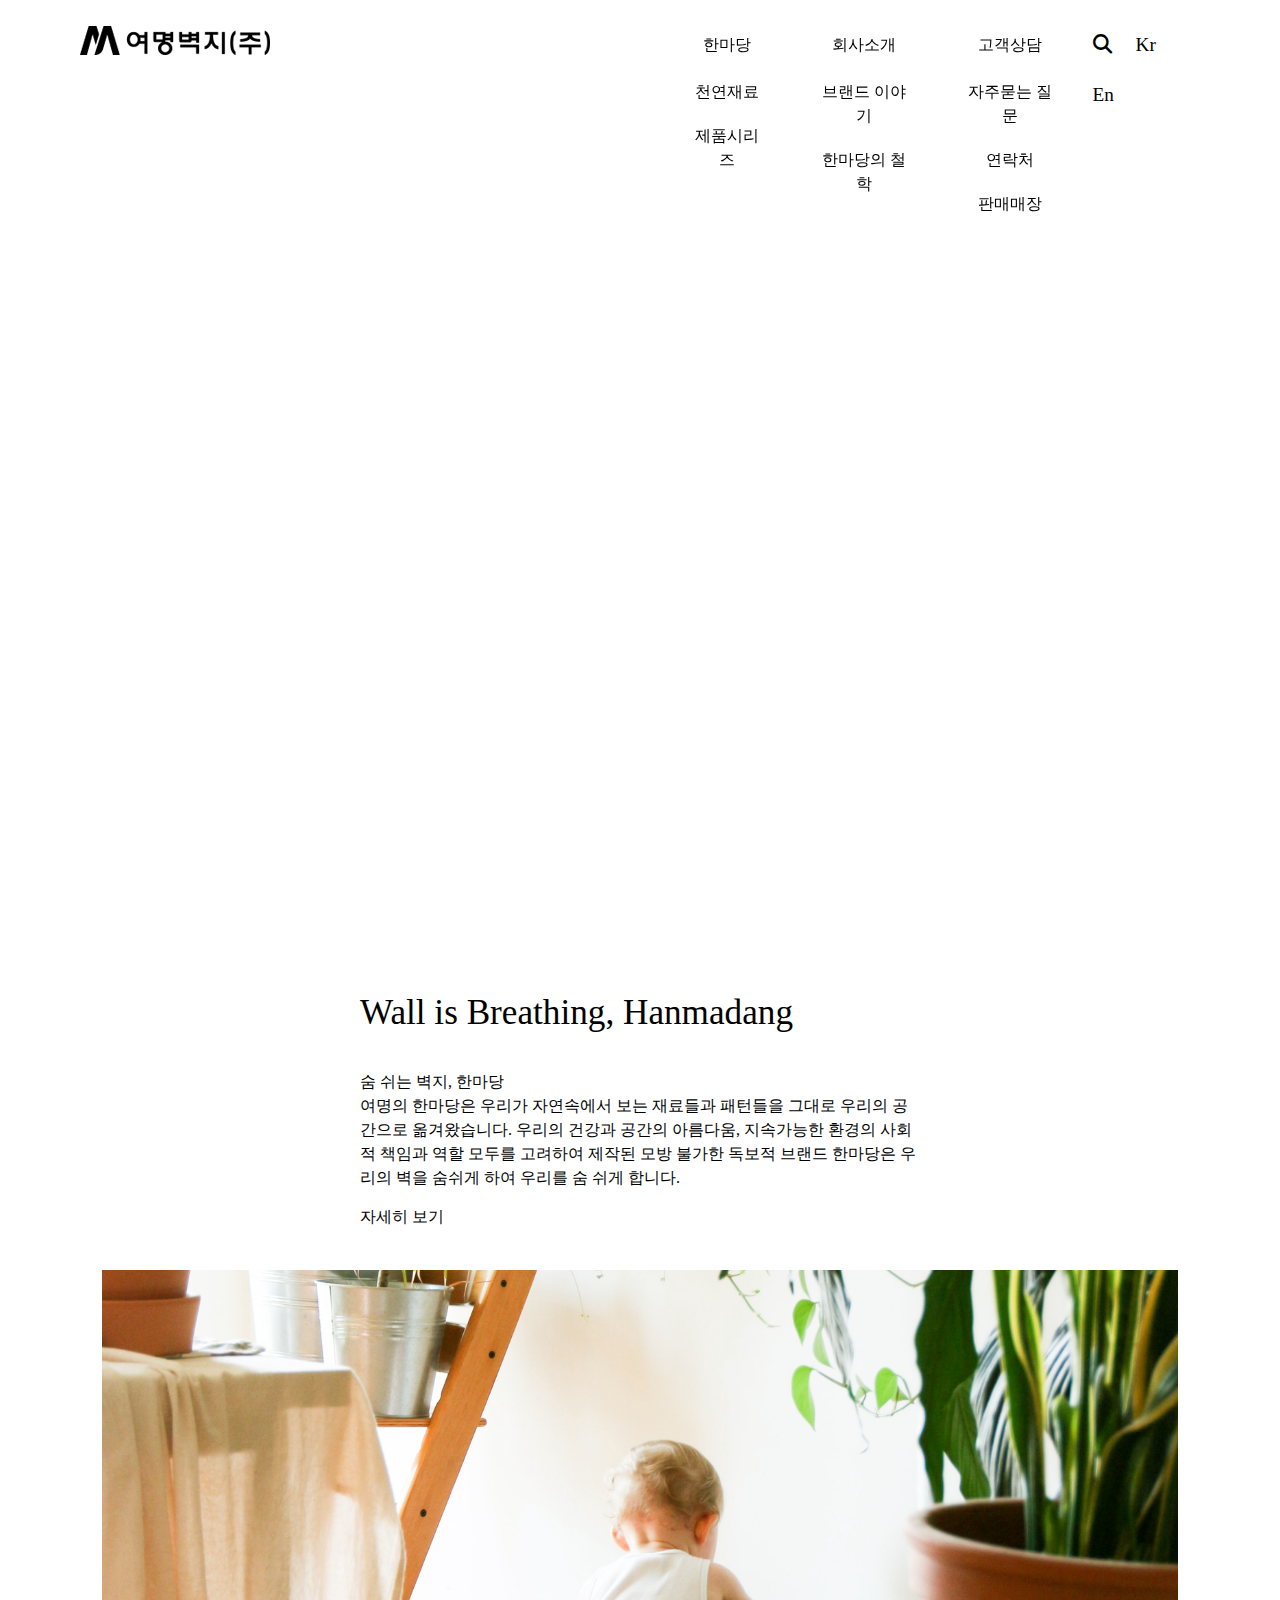
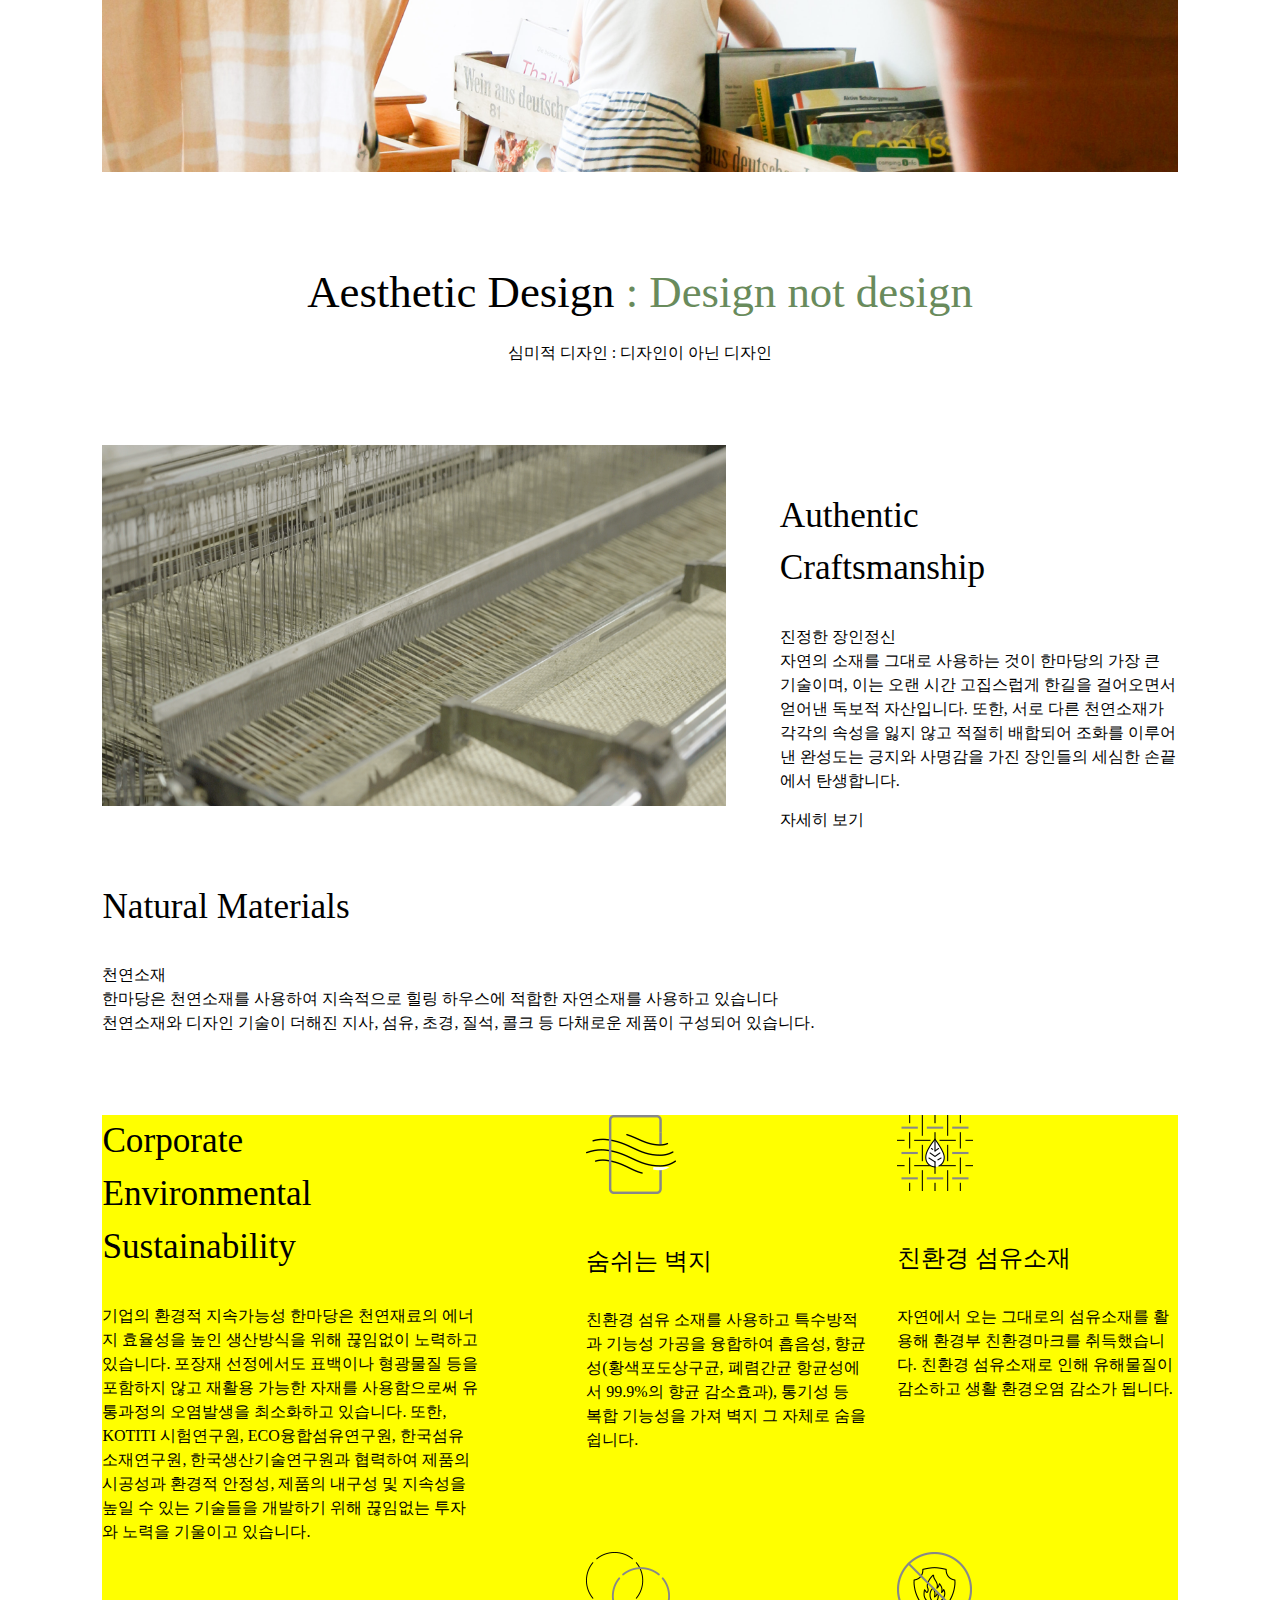
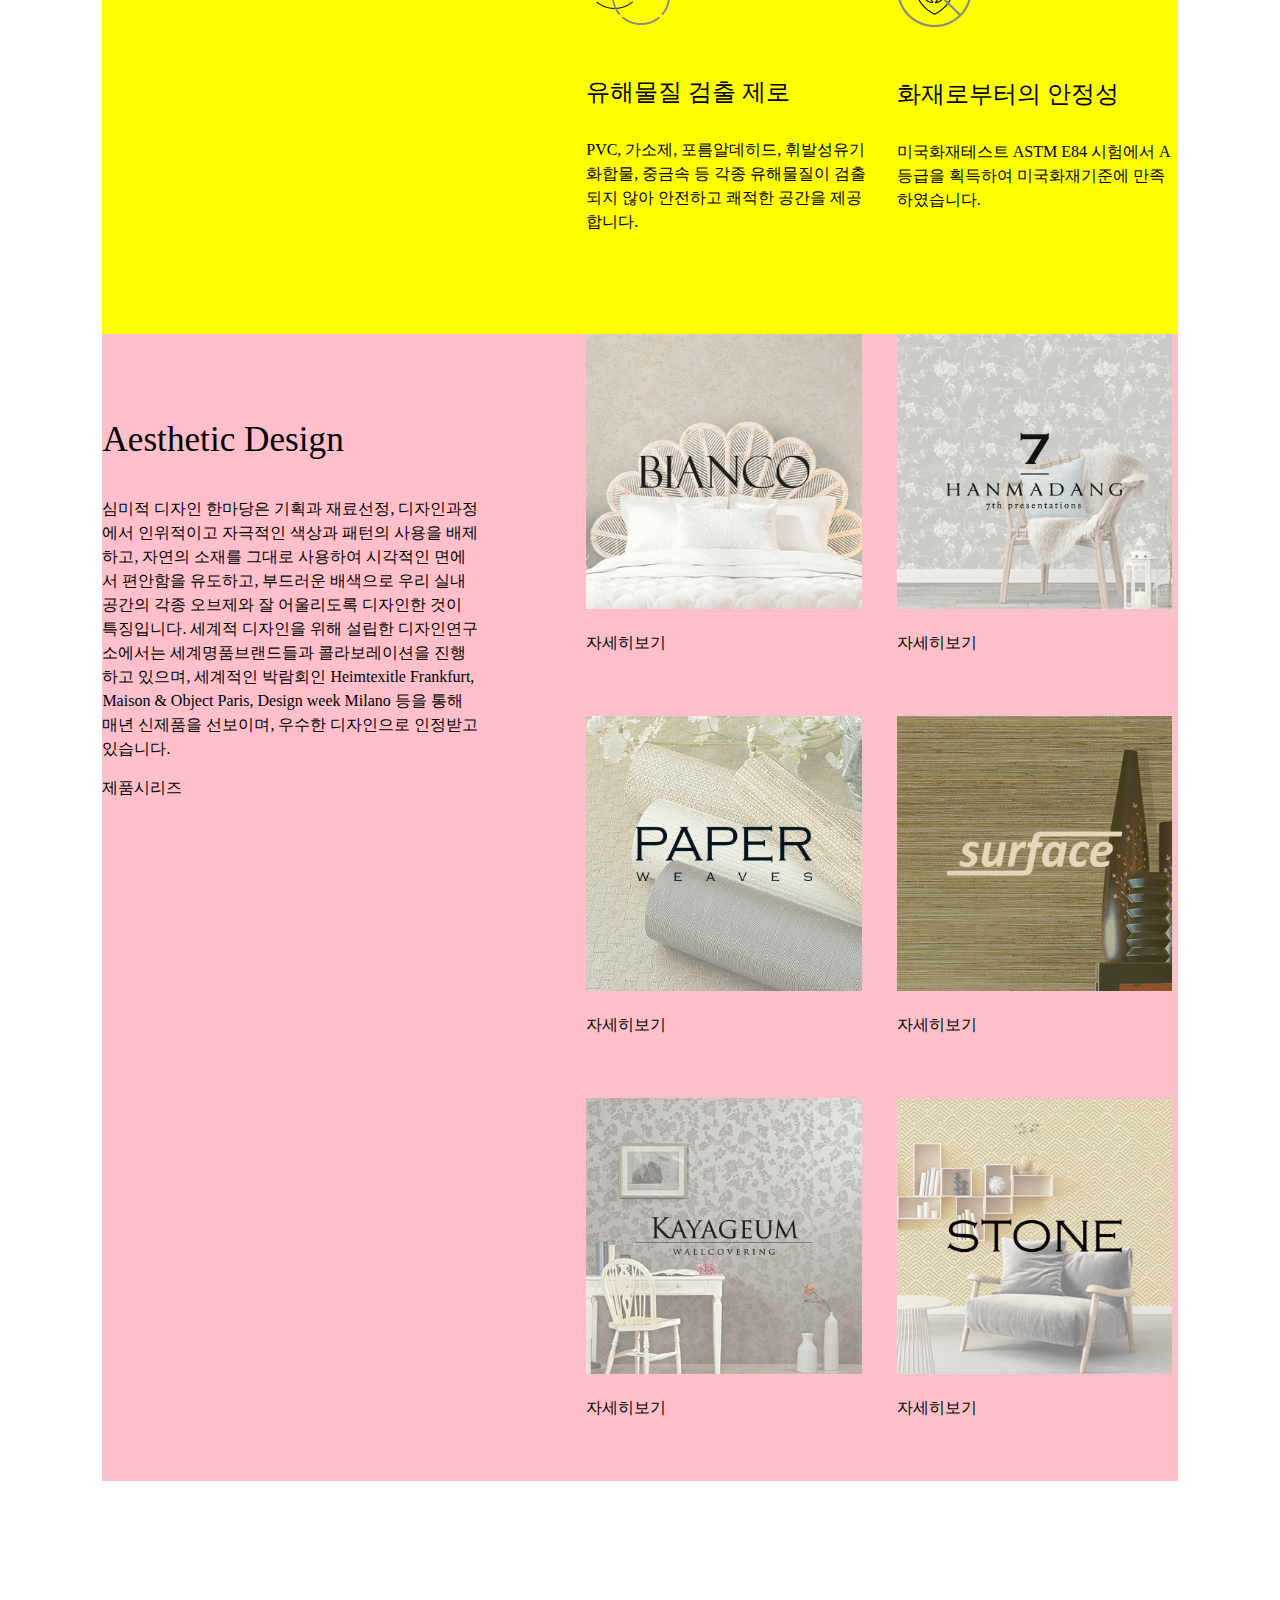
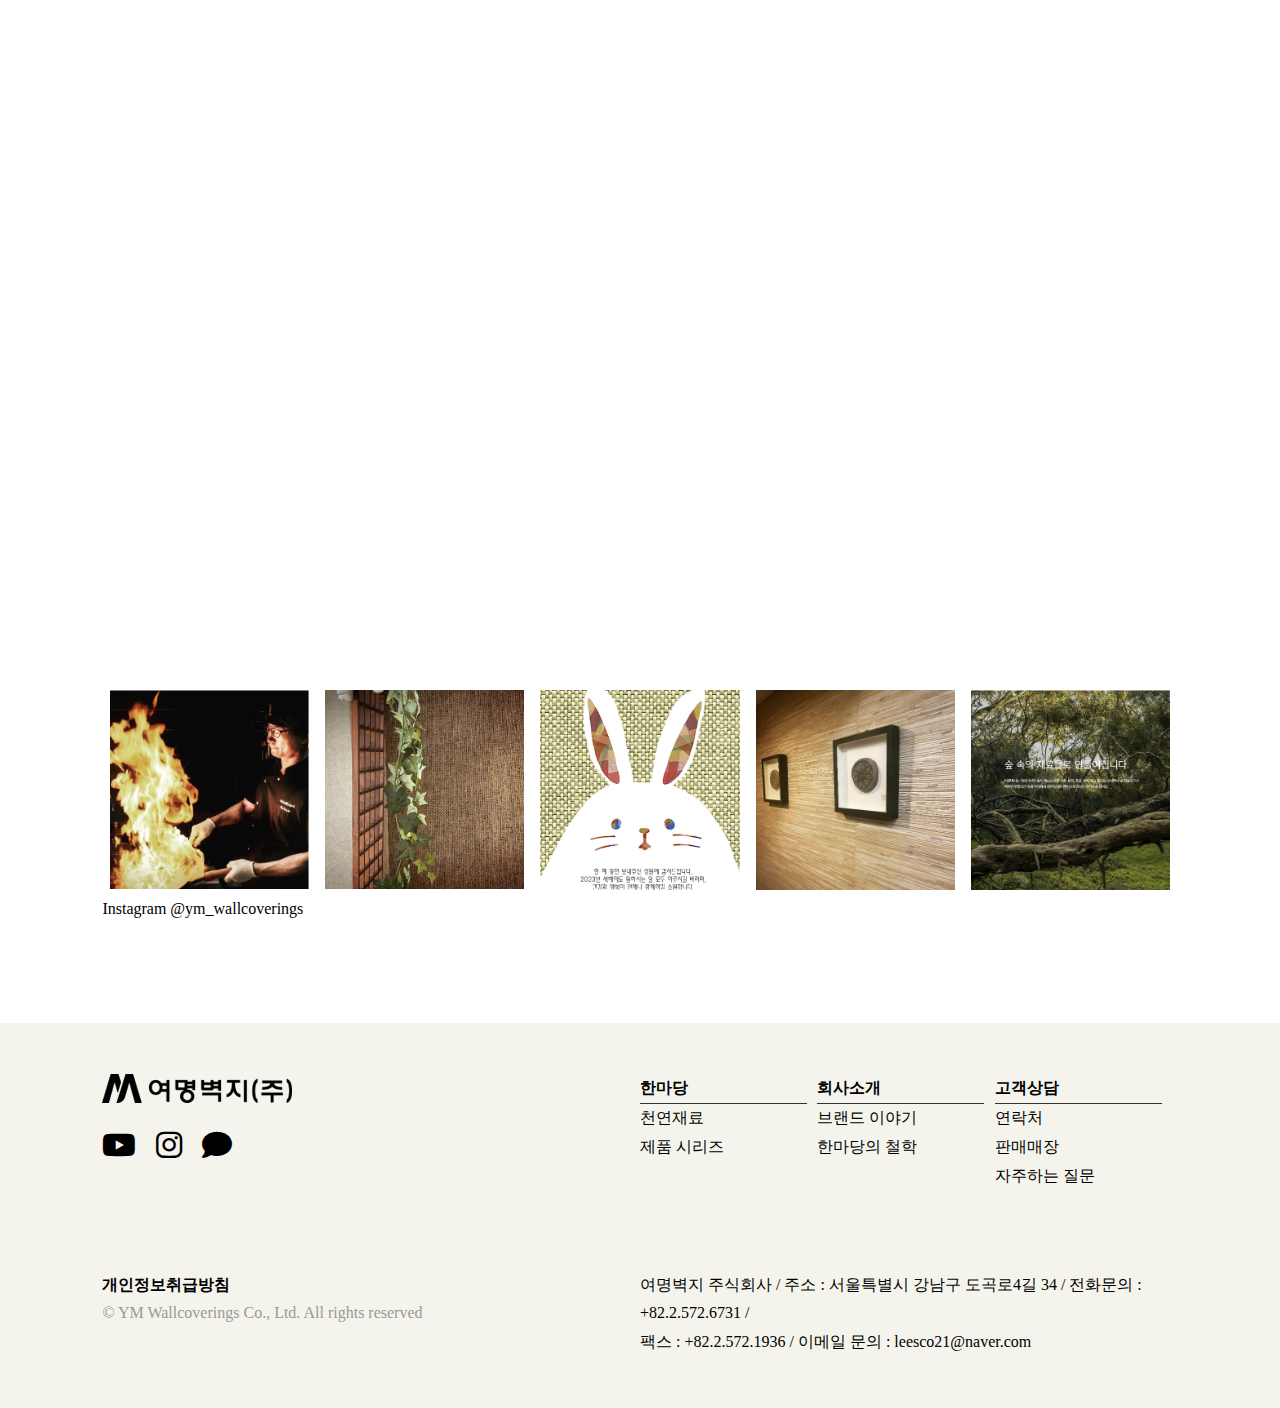
<file: pf1/index.html>
<!DOCTYPE html>
<html lang="ko">
<head>
  <meta charset="UTF-8">
  <meta http-equiv="X-UA-Compatible" content="IE=edge">
  <meta name="viewport" content="width=device-width, initial-scale=1.0">
  <title>fortfolio1_여명벽지</title>
  
  <link rel="stylesheet" href="css/reset.css">
  <link rel="stylesheet" href="css/layout.css">
  <link rel="stylesheet" href="https://cdnjs.cloudflare.com/ajax/libs/font-awesome/6.2.0/css/all.min.css">
</head>


  
<body>
  <!-- 상단헤더 -->
  <header>
    <div class="logo">
      <h1><a href="index.html"><img src="./img/logo.png" alt="로고"></a></h1>
    </div>
    <nav>
      <div class="gnb">
        <ul>
          <li><a href="#">한마당</a><ul class="hide">
            <li><a href="#">천연재료</a></li>
            <li><a href="#">제품시리즈</a></li>
          </ul></li>
          <li><a href="#">회사소개</a> <ul>
            <li><a href="#">브랜드 이야기</a></li>
            <li><a href="#">한마당의 철학</a></li>
          </ul></li>
          <li><a href="#">고객상담</a> <ul>
            <li><a href="#">자주묻는 질문</a></li>
            <li><a href="#">연락처</a></li>
            <li><a href="#">판매매장</a></li>
          </ul></li>
        </ul>

      </div>
      <div class="lnb">
        <ul>
          <li><a href="" title="검색"><i class="fa-solid fa-magnifying-glass"></i></a></li>
          <li><a href="" title="한국어버전">Kr</a></li>
          <li><a href="" title="영어버전">En</a></li>
        </ul>
      </div>
    </nav>

  </header>
  <!-- 메인페이지 시작 -->
  <main>
    <div id="container">
      <div>
        <iframe src="https://player.vimeo.com/video/751571765?autoplay=1&loop=1&title=0&background=1" frameborder="0" aligne="center" width="100%" height="100%"></iframe>
      </div>
      <!-- article1 -->
      <article id="Breathing">
        <div class="up">
          <h3 class="h3">Wall is Breathing, Hanmadang</h3>
          <p>숨 쉬는 벽지, 한마당<br>
            여명의 한마당은 우리가 자연속에서 보는 재료들과 패턴들을 그대로 우리의 공간으로 옮겨왔습니다. 우리의 건강과 공간의 아름다움, 지속가능한 환경의 사회적 책임과 역할 모두를 고려하여 제작된 모방 불가한 독보적 브랜드 한마당은 우리의 벽을 숨쉬게 하여 우리를 숨 쉬게 합니다.</p>
          <li class="more1"><a href="https://hanmadangwall.syn.co.kr/common/story/story1.asp">자세히 보기</a></li>
        </div>
        <img class="zoom" style="width: 100%;" src="../pf1/img/breathing.png" alt="breathing이미지">
      </article>
      <!-- article2 -->
      <article id="Aesthetic">
        <div class="Aesthetic up">
          <h2>Aesthetic Design <span style="color: #698b5c;">: Design not design</span></h2>
          <p>심미적 디자인 : 디자인이 아닌 디자인</p>
        </div>
        <div class="Craftsmanship up">
          <img class="zoom" width="58%" src="../pf1/img/aesthetic.png" alt="aesthetic이미지">
          <div width="42%">
            <h3>Authentic <br>Craftsmanship</h3>
            <p>진정한 장인정신<br>
              자연의 소재를 그대로 사용하는 것이 한마당의 가장 큰 
              기술이며, 이는 오랜 시간 고집스럽게 한길을 걸어오면서 
              얻어낸 독보적 자산입니다. 또한, 서로 다른 천연소재가 
              각각의 속성을 잃지 않고 적절히 배합되어 조화를 이루어 
              낸 완성도는 긍지와 사명감을 가진 장인들의 세심한 
              손끝에서 탄생합니다.</p>
            <a class="more1" href="https://hanmadangwall.syn.co.kr/common/story/story2.asp">자세히 보기</a>
          </div>
        </div>
        <div class="Natural">
          <h3>Natural Materials</h3>
          <p>천연소재<br>
            한마당은 천연소재를 사용하여 지속적으로 힐링 하우스에 적합한 자연소재를 사용하고 있습니다<div class="br"></div>
            천연소재와 디자인 기술이 더해진 지사, 섬유, 초경, 질석, 콜크 등 다채로운 제품이 구성되어 있습니다.
            
            </p>
        </div>
      </article>
      <!-- article3 -->
      <article id="Corporate">
        <div class="CorpA">
          <div class="cA1 left">
            <h3>Corporate <br> Environmental <br> Sustainability</h3>
            <p>기업의 환경적 지속가능성
              한마당은 천연재료의 에너지 효율성을 높인 생산방식을 위해 끊임없이 노력하고 있습니다. 포장재 선정에서도 표백이나 형광물질 등을 포함하지 않고 재활용 가능한 자재를 사용함으로써 유통과정의 오염발생을 최소화하고 있습니다. 또한, KOTITI 시험연구원, ECO융합섬유연구원, 한국섬유소재연구원, 한국생산기술연구원과 협력하여 제품의 시공성과 환경적 안정성, 제품의 내구성 및 지속성을 높일 수 있는 기술들을 개발하기 위해 끊임없는 투자와 노력을 기울이고 있습니다.</p>
          </div>
          <div class="cA10 right">
            <div>
              <ul class="ulef">
                <img src="../pf1/img/icon1.png" alt="">
                <h4>숨쉬는 벽지</h4>
                <li>친환경 섬유 소재를 사용하고 특수방적과 기능성 가공을
                  융합하여 흡음성, 향균성(황색포도상구균, 폐렴간균
                  항균성에서 99.9%의 향균 감소효과), 통기성 등 복합
                  기능성을 가져 벽지 그 자체로 숨을 쉽니다.</li>
              </ul>
              <ul>
                <img src="../pf1/img/icon2.png" alt="">
                <h4>친환경 섬유소재</h4>
                <li>자연에서 오는 그대로의 섬유소재를 활용해 환경부
                  친환경마크를 취득했습니다. 친환경 섬유소재로 인해
                  유해물질이 감소하고 생활 환경오염 감소가 됩니다.</li>
              </ul>
            </div>
            <div>
              <ul class="ulef">
                <img src="../pf1/img/icon3.png" alt="">
                <h4>유해물질 검출 제로</h4>
                <li>PVC, 가소제, 포름알데히드, 휘발성유기화합물, 중금속 등
                  각종 유해물질이 검출되지 않아 안전하고 쾌적한 공간을
                  제공합니다.</li>
              </ul>
              <ul>
                <img src="../pf1/img/icon4.png" alt="">
                <h4>화재로부터의 안정성</h4>
                <li>미국화재테스트 ASTM E84 시험에서 A등급을 획득하여
                  미국화재기준에 만족하였습니다.</li>
              </ul>
            </div>
          </div>
        </div>
        <div class="CorpA">
          <div class="cA2 left">
            <h3>Aesthetic Design</h3>
            <p>심미적 디자인
              한마당은 기획과 재료선정, 디자인과정에서 인위적이고
              자극적인 색상과 패턴의 사용을 배제하고, 자연의 소재를
              그대로 사용하여 시각적인 면에서 편안함을 유도하고,
              부드러운 배색으로 우리 실내공간의 각종 오브제와 잘
              어울리도록 디자인한 것이 특징입니다. 세계적 디자인을
              위해 설립한 디자인연구소에서는 세계명품브랜드들과
              콜라보레이션을 진행하고 있으며, 세계적인 박람회인
              Heimtexitle Frankfurt, Maison & Object Paris, Design
              week Milano 등을 통해 매년 신제품을 선보이며, 우수한
              디자인으로 인정받고 있습니다.</p>
            <li><a class="more1" href="https://hanmadangwall.syn.co.kr/common/airwall/series.asp">제품시리즈</a></li>
          </div>
          <div class="cA20 right">
            <div>
              <ul class="ulef">
                <a href="https://hanmadangwall.syn.co.kr/common/airwall/series.asp">
                  <img src="../pf1/img/sp1.png" alt="자세히보기1"></a>
                <li><a class="more1" href="https://hanmadangwall.syn.co.kr/common/airwall/series.asp">자세히보기</a></li>
              </ul>
              <ul>
                <a href="https://hanmadangwall.syn.co.kr/common/airwall/series.asp"><img src="../pf1/img/sp2.png" alt="자세히보기2"></a>
                <li><a class="more1" href="https://hanmadangwall.syn.co.kr/common/airwall/series.asp">자세히보기</a></li>
              </ul>
            </div>
            <div>
              <ul class="ulef">
                <a href="https://hanmadangwall.syn.co.kr/common/airwall/series.asp"><img src="../pf1/img/sp3.png" alt="자세히보기3"></a>
                <li><a class="more1" href="https://hanmadangwall.syn.co.kr/common/airwall/series.asp">자세히보기</a></li>
              </ul>
              <ul>
                <a href="https://hanmadangwall.syn.co.kr/common/airwall/series.asp"><img src="../pf1/img/sp4.png" alt="자세히보기4"></a>
                <li><a class="more1" href="https://hanmadangwall.syn.co.kr/common/airwall/series.asp">자세히보기</a></li>
              </ul>
            </div>
            <div>
              <ul class="ulef">
                <a href="https://hanmadangwall.syn.co.kr/common/airwall/series.asp"><img src="../pf1/img/sp5.png" alt="자세히보기5"></a>
                <li><a class="more1" href="https://hanmadangwall.syn.co.kr/common/airwall/series.asp">자세히보기</a></li>
              </ul>
              <ul>
                <a href="https://hanmadangwall.syn.co.kr/common/airwall/series.asp"><img src="../pf1/img/sp6.png" alt="자세히보기6"></a>
                <li><a class="more1" href="https://hanmadangwall.syn.co.kr/common/airwall/series.asp">자세히보기</a></li>
              </ul>
            </div>
          </div>
        </div>
      </article>
      <!-- article4 -->
      <article id="last">
        <div>
          <iframe src="https://player.vimeo.com/video/754137591?h=1a16963fd1&badge=0&autopause=false&player_id=0&muted=1&app_id=58479&background=1" frameborder="0" aligne="center" width="100%" height="100%"></iframe>
        </div>
        <div class="pd">
          <h4>자연에서 온 재료 그대로,<br>
            자연이 가진 생명력으로<br>
            숨쉬는 여명벽지</h4>
          <li><a href="">자세히보기</a></li>
        </div>
      </article>
  
      <!-- article5 -->
      <article id="insta">
        <div>
          <a href="#"><img src="./img/insta_01.png" alt="인스타그램 첫번째 사진"><p class="go">more</p></a>
          <a href="#"><img src="./img/insta_02.png" alt="인스타그램 두번째 사진"><p class="go">more</p></a>
          <a href="#"><img src="./img/insta_03.png" alt="인스타그램 세번째 사진"><p class="go">more</p></a>
          <a href="#"><img src="./img/insta_04.png" alt="인스타그램 네번째 사진"><p class="go">more</p></a>
          <a href="#"><img src="./img/insta_05.png" alt="인스타그램 다섯번째 사진"><p class="go">more</p></a>

          
        </div>
        <p>Instagram @ym_wallcoverings</p>
      </article>
    </div>
  </main>
  <!-- 메인페이지 끝 --> 
  <!-- 푸터영역 -->
  <footer>
    <div>
      <img src="./img/logo.png" alt="기업로고">
      <ul class="sns">
        <li><a href="https://www.youtube.com/channel/UCHvdSVchKPBR2QyBKfXEQqQ" alt="유튜브"><i class="fa-brands fa-youtube"></i></a></li>
        <li><a href="https://www.instagram.com/ym_wallcoverings/" alt="인스타그램"><i class="fa-brands fa-instagram"></i></a></li>
        <li><a href="https://pf.kakao.com/_RmzDxb" alt="카카오톡 채널"><i class="fa-solid fa-comment"></i></a></li>
      </ul>
    </div>
    <div class="list">
      <li>한마당
        <ul>
          <li><a href="">천연재료</a></li>
          <li><a href="">제품 시리즈</a></li>
        </ul>
      </li>
      <li>회사소개
        <ul>
          <li><a href="">브랜드 이야기</a></li>
          <li><a href="">한마당의 철학</a></li>
        </ul>
      </li>
      <li>고객상담
        <ul>
          <li><a href="">연락처</a></li>
          <li><a href="">판매매장</a></li>
          <li><a href="">자주하는 질문</a></li>
        </ul>
      </li>
    </div>
    <div>
      <li><a href="">개인정보취급방침</a></li>
      <li>© YM Wallcoverings Co., Ltd. All rights reserved</li>
    </div>
    <div>
      <li>여명벽지 주식회사 / 주소 : 서울특별시 강남구 도곡로4길 34 / 전화문의 : +82.2.572.6731 /</li>
      <li>팩스 : +82.2.572.1936 / 이메일 문의 : leesco21@naver.com</li>
    </div>
  </footer>
</body>


</html>
</file>
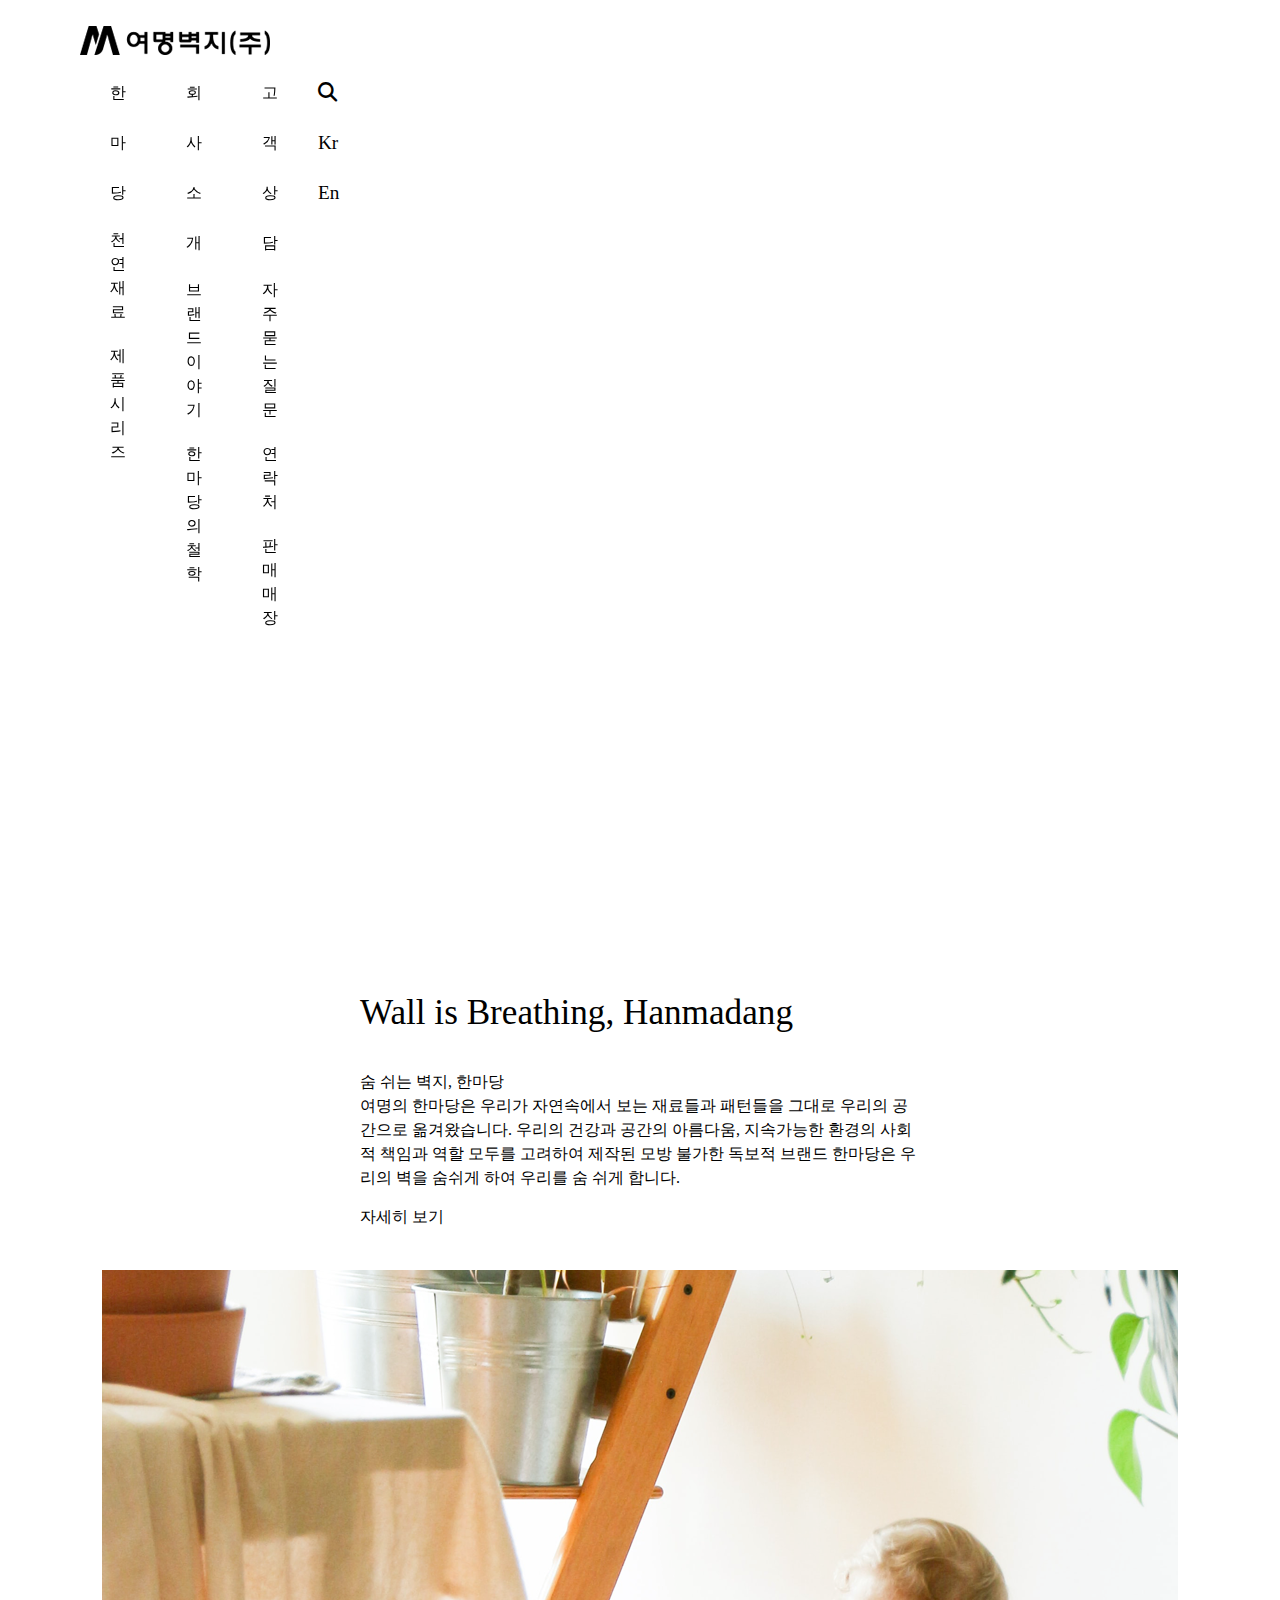
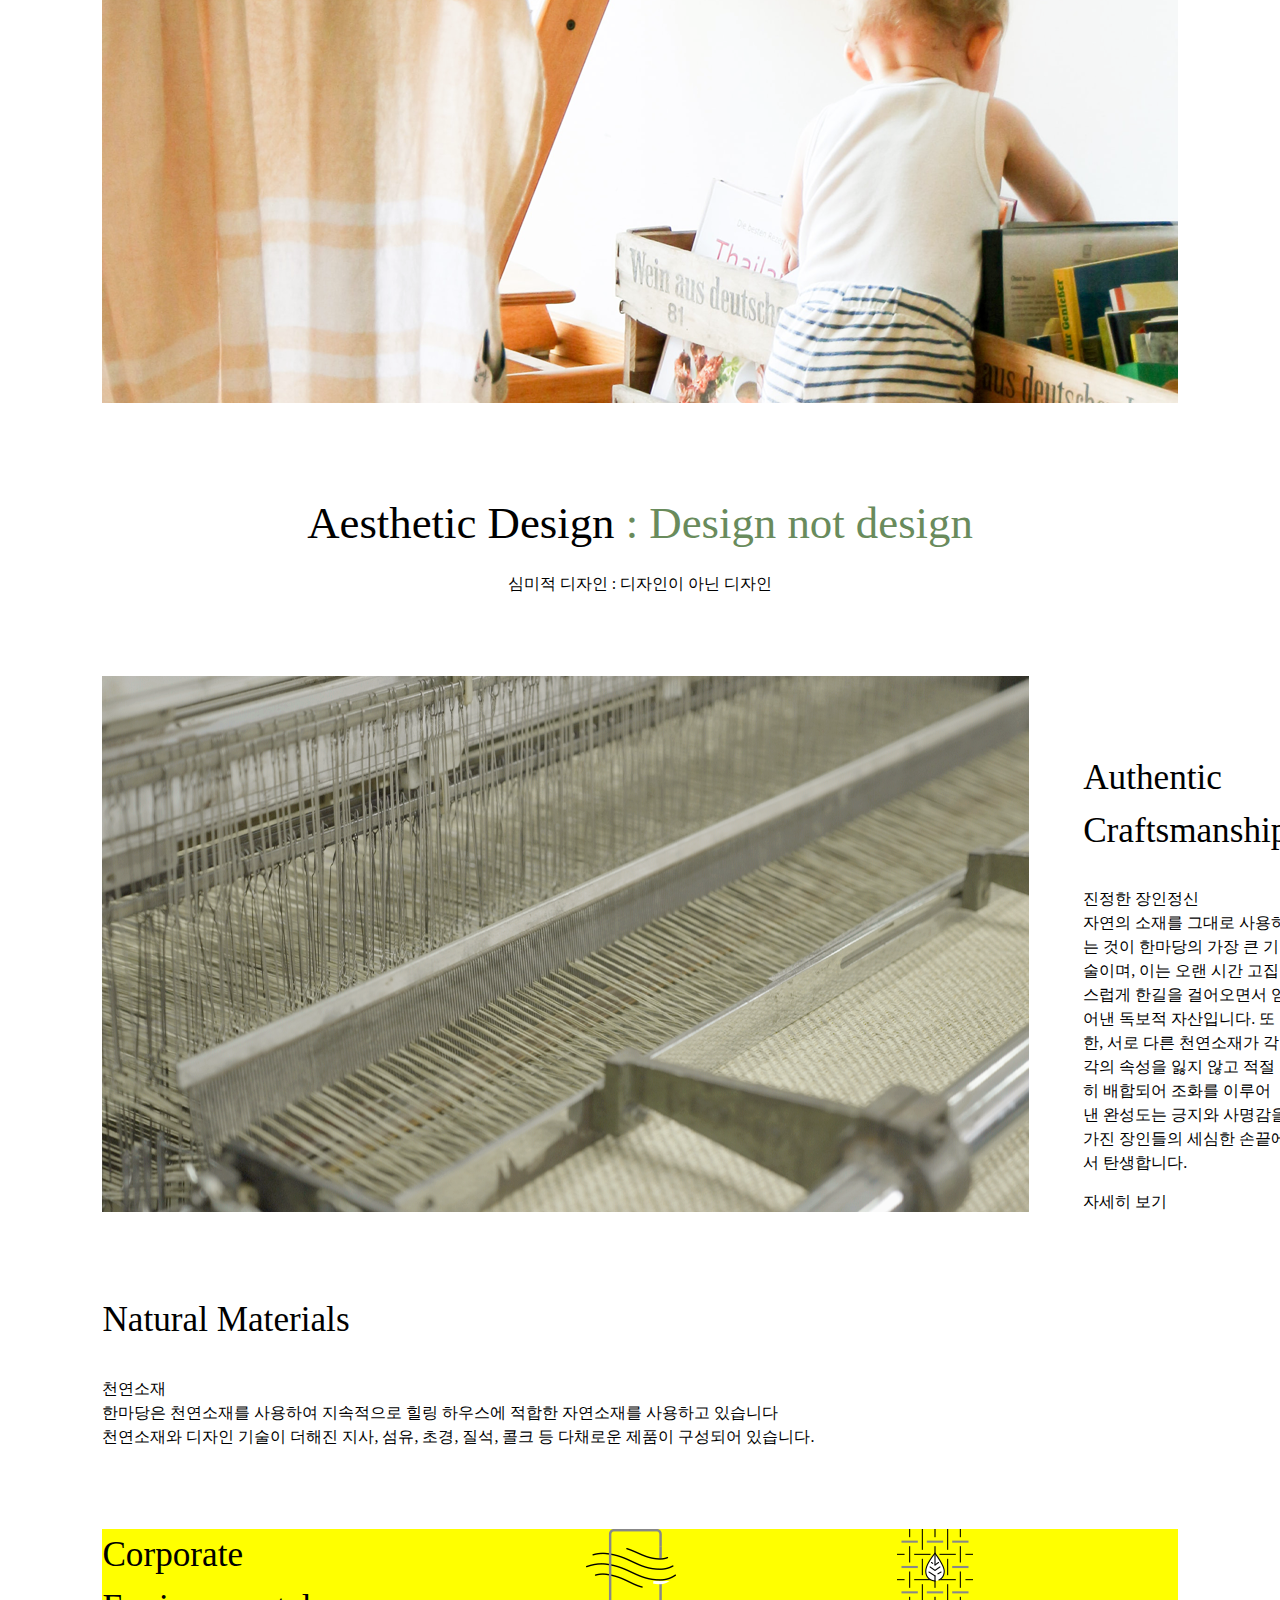
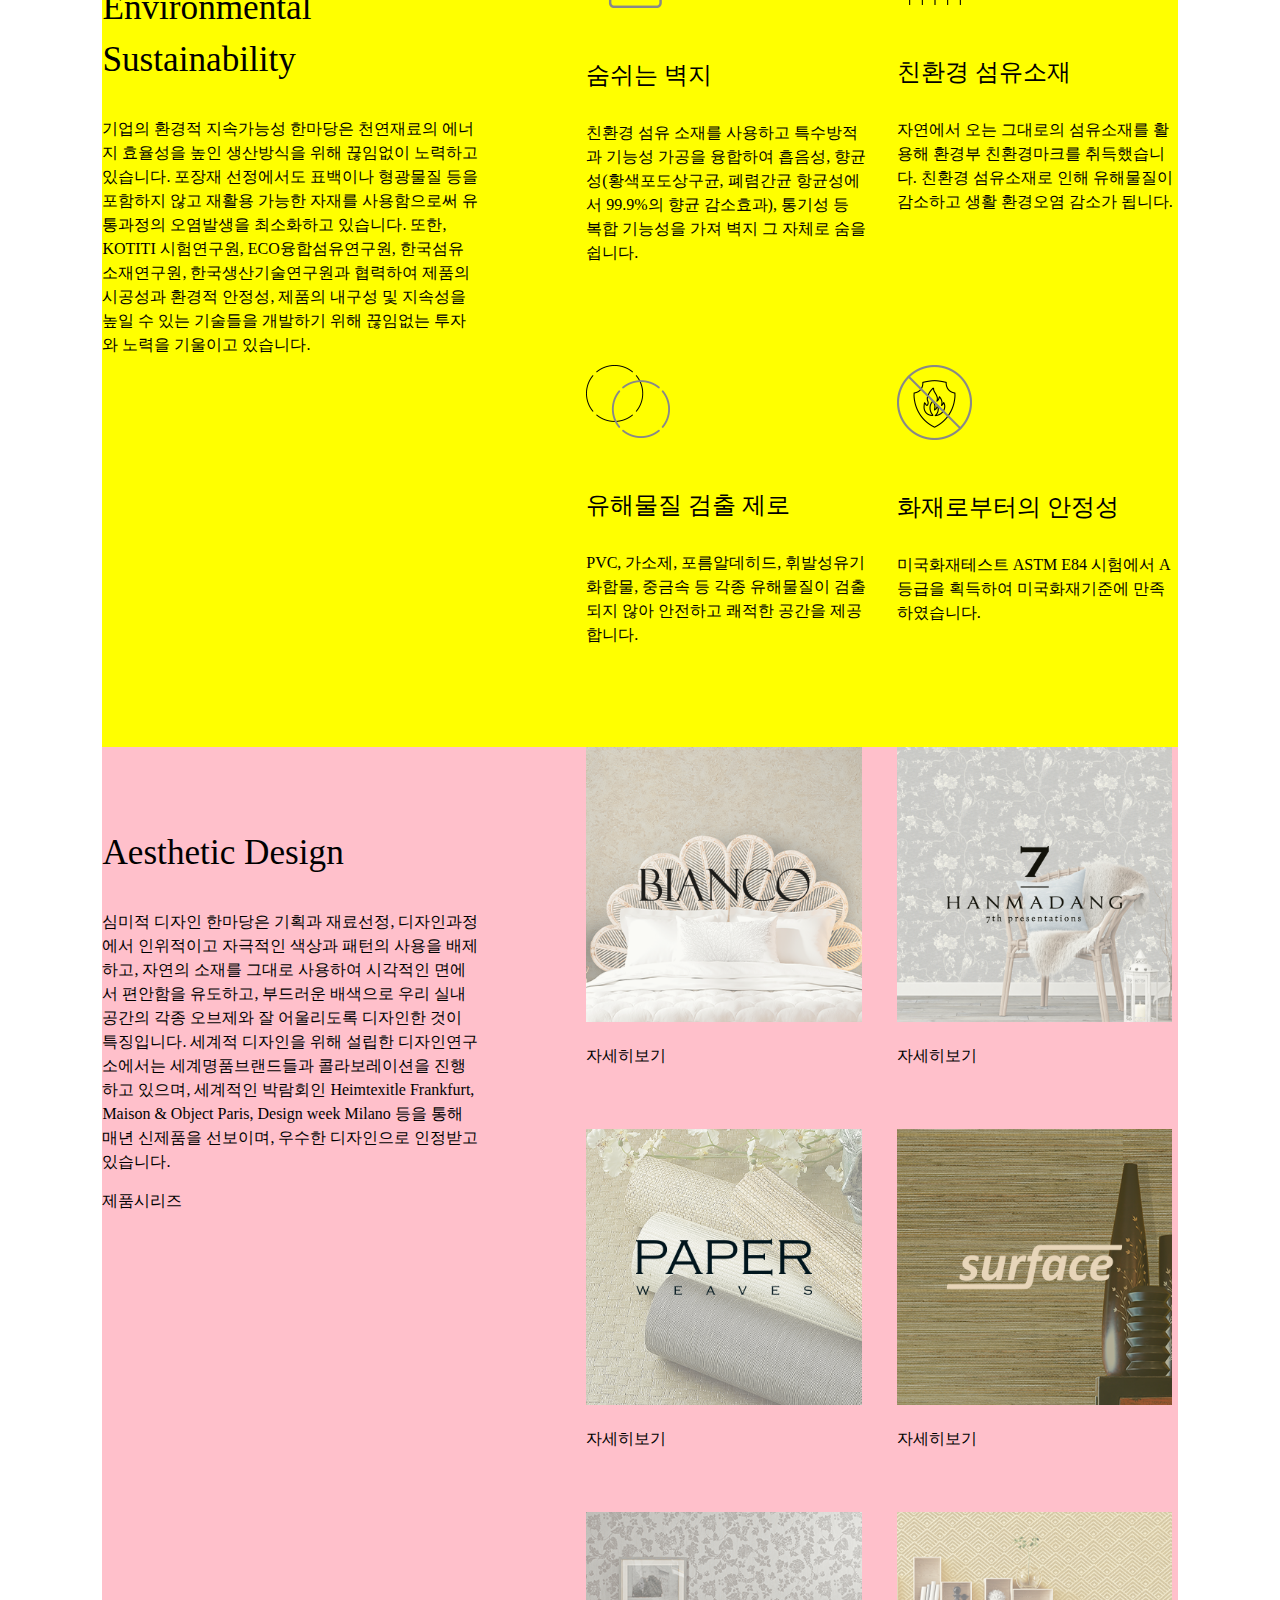
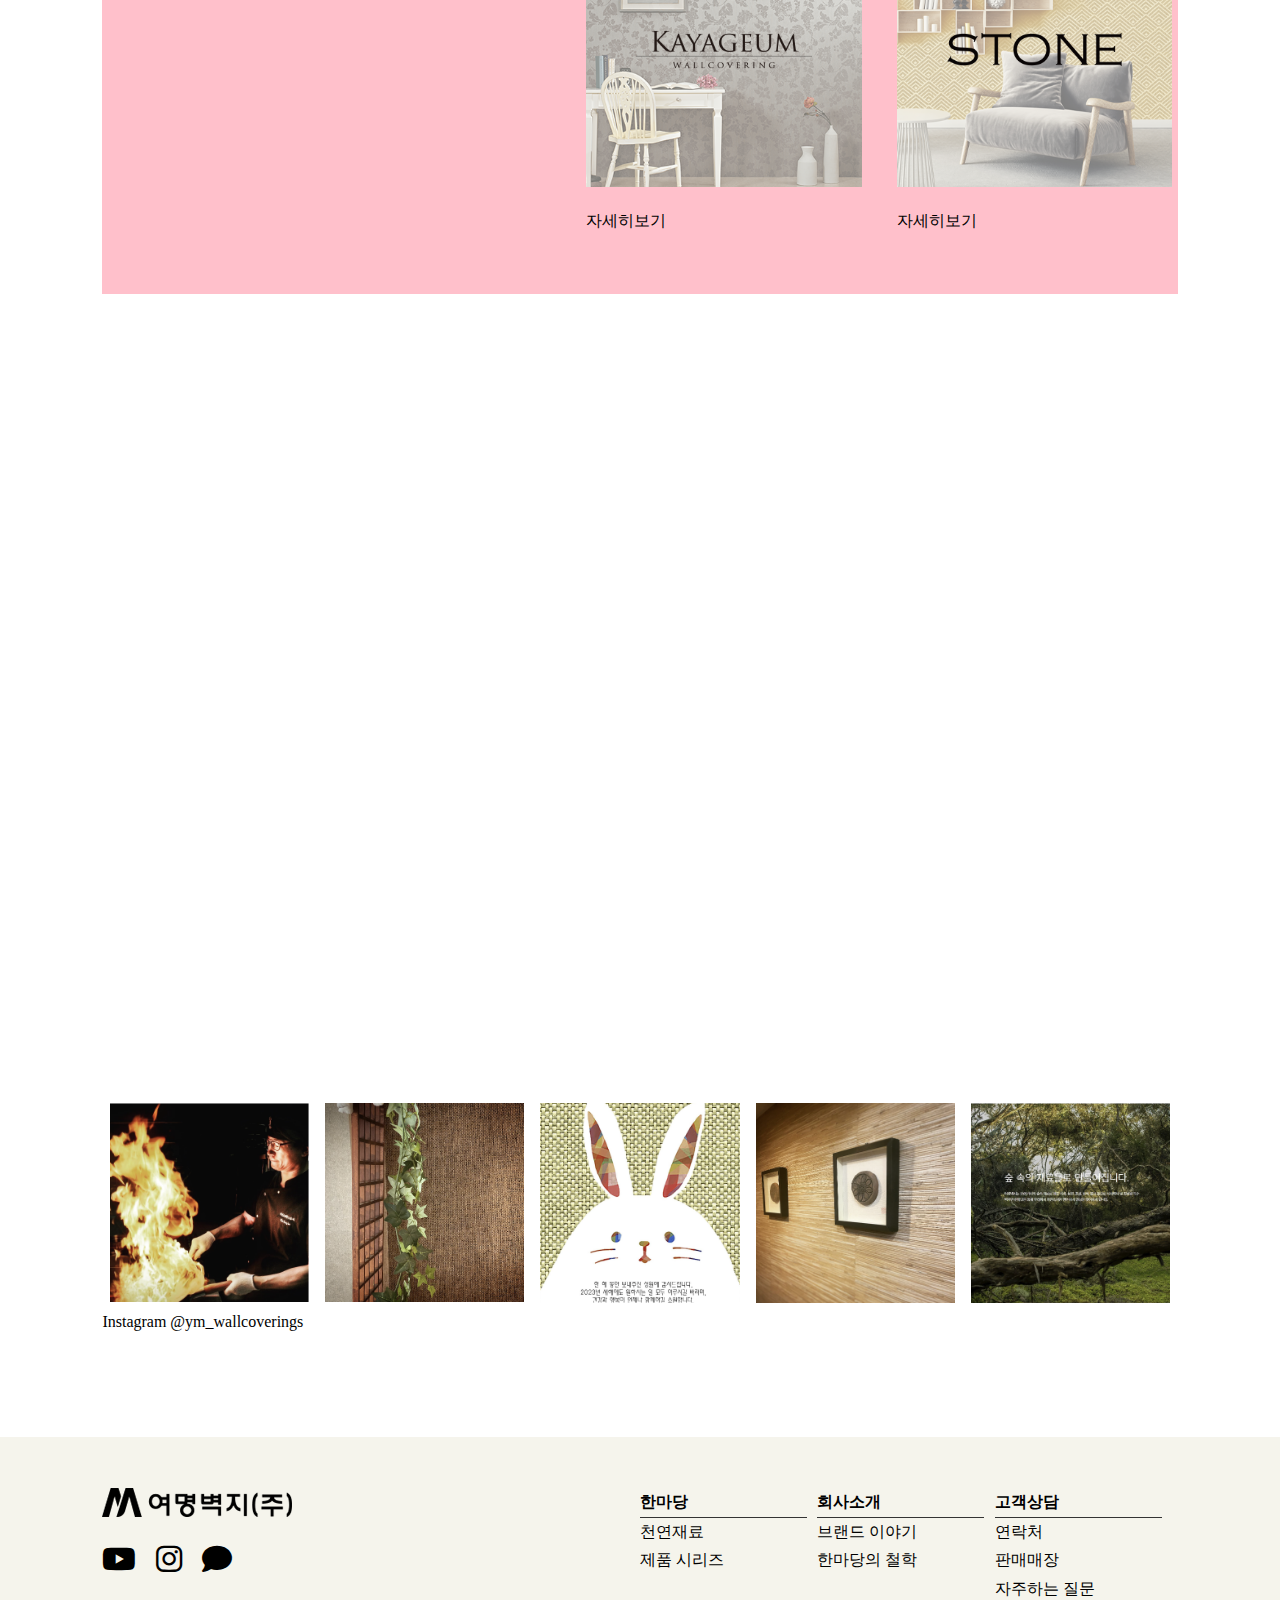
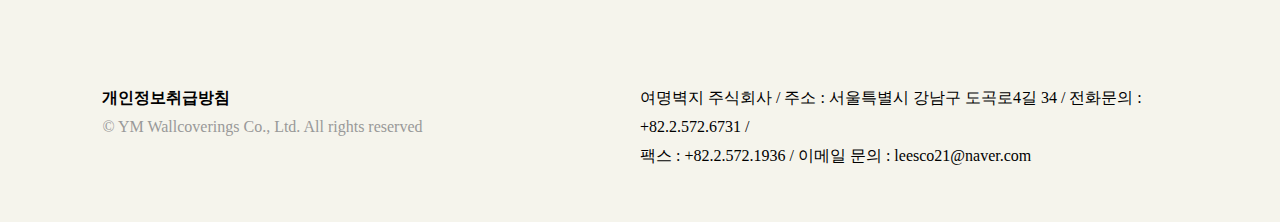
<file: pf1/index.1.html>
<!DOCTYPE html>
<html lang="ko">
<head>
  <meta charset="UTF-8">
  <meta http-equiv="X-UA-Compatible" content="IE=edge">
  <meta name="viewport" content="width=device-width, initial-scale=1.0">
  <title>fortfolio1_여명벽지</title>
  <link rel="stylesheet" href="css/reset.css">
  <link rel="stylesheet" href="css/layout.css">
  <link rel="stylesheet" href="https://cdnjs.cloudflare.com/ajax/libs/font-awesome/6.2.0/css/all.min.css">
  <script src="https://ajax.googleapis.com/ajax/libs/jquery/2.2.4/jquery.min.js"></script>
  <script>
    $(document).ready(function(){
      const gnb = $('.gnb');
			gnb.mouseenter(function(){ //마우스 오버시
				$('#header_bottom').stop().animate({'height':'230px'}, 300);
			});

			gnb.mouseleave(function(){ //마우스 아웃시
				$('#header_bottom').stop().animate({'height':'60px'}, 300);
			});
    });


  </script>
</head>
<body>
  <!-- 상단헤더 -->
  <header>
    <div id="header_bottom">
      <div class="logo">
        <h1><a href="index.html" title="메인페이지로 바로가기"><img src="./img/logo.png" alt="로고"></a></h1>
      </div>
      <nav>
        <div class="gnb">
          <ul>
            <li><a href="#" title="">한마당</a><ul class="sub">
              <li><a href="#" title="">천연재료</a></li>
              <li><a href="#" title="">제품시리즈</a></li>
            </ul></li>
            <li><a href="#" title="">회사소개</a> <ul class="sub">
              <li><a href="#" title="">브랜드 이야기</a></li>
              <li><a href="#" title="">한마당의 철학</a></li>
            </ul></li>
            <li><a href="#" title="">고객상담</a> <ul class="sub">
              <li><a href="#" title="">자주묻는 질문</a></li>
              <li><a href="#" title="">연락처</a></li>
              <li><a href="#" title="">판매매장</a></li>
            </ul></li>
          </ul>

        </div>
        <div class="lnb">
          <ul>
            <li><a href="#" title="검색"><i class="fa-solid fa-magnifying-glass"></i></a></li>
            <li><a href="#" title="한국어버전">Kr</a></li>
            <li><a href="#" title="영어버전">En</a></li>
          </ul>
        </div>
      </nav>
  </div>
  </header>
  <!-- 메인페이지 시작 -->
  <main>
    <div id="container">
      <div>
        <iframe src="https://player.vimeo.com/video/751571765?autoplay=1&loop=1&title=0&background=1" frameborder="0" aligne="center" width="100%" height="100%"></iframe>
      </div>
      <!-- article1 -->
      <article id="Breathing">
        <div class="up">
          <h3 class="h3">Wall is Breathing, Hanmadang</h3>
          <p>숨 쉬는 벽지, 한마당<br>
            여명의 한마당은 우리가 자연속에서 보는 재료들과 패턴들을 그대로 우리의 공간으로 옮겨왔습니다. 우리의 건강과 공간의 아름다움, 지속가능한 환경의 사회적 책임과 역할 모두를 고려하여 제작된 모방 불가한 독보적 브랜드 한마당은 우리의 벽을 숨쉬게 하여 우리를 숨 쉬게 합니다.</p>
          <li class="more1"><a href="https://hanmadangwall.syn.co.kr/common/story/story1.asp">자세히 보기</a></li>
        </div>
        <div class="zoomin"><img src="../pf1/img/breathing.png" alt="breathing이미지"></div>
      </article>
      <!-- article2 -->
      <article id="Aesthetic">
        <div class="Aesthetic up">
          <h2>Aesthetic Design <span style="color: #698b5c;">: Design not design</span></h2>
          <p>심미적 디자인 : 디자인이 아닌 디자인</p>
        </div>
        <div class="Craftsmanship up">
          <span><img src="../pf1/img/aesthetic.png" alt="aesthetic이미지"></span>
          <div>
            <h3>Authentic <br>Craftsmanship</h3>
            <p>진정한 장인정신<br>
              자연의 소재를 그대로 사용하는 것이 한마당의 가장 큰 
              기술이며, 이는 오랜 시간 고집스럽게 한길을 걸어오면서 
              얻어낸 독보적 자산입니다. 또한, 서로 다른 천연소재가 
              각각의 속성을 잃지 않고 적절히 배합되어 조화를 이루어 
              낸 완성도는 긍지와 사명감을 가진 장인들의 세심한 
              손끝에서 탄생합니다.</p>
            <a class="more1" href="https://hanmadangwall.syn.co.kr/common/story/story2.asp">자세히 보기</a>
          </div>
        </div>
        <div class="Natural">
          <h3>Natural Materials</h3>
          <p>천연소재<br>
            한마당은 천연소재를 사용하여 지속적으로 힐링 하우스에 적합한 자연소재를 사용하고 있습니다<div class="br"></div>
            천연소재와 디자인 기술이 더해진 지사, 섬유, 초경, 질석, 콜크 등 다채로운 제품이 구성되어 있습니다.
            
            </p>
        </div>
      </article>
      <!-- article3 -->
      <article id="Corporate">
        <div class="CorpA">
          <div class="cA1 left">
            <h3>Corporate <br> Environmental <br> Sustainability</h3>
            <p>기업의 환경적 지속가능성
              한마당은 천연재료의 에너지 효율성을 높인 생산방식을 위해 끊임없이 노력하고 있습니다. 포장재 선정에서도 표백이나 형광물질 등을 포함하지 않고 재활용 가능한 자재를 사용함으로써 유통과정의 오염발생을 최소화하고 있습니다. 또한, KOTITI 시험연구원, ECO융합섬유연구원, 한국섬유소재연구원, 한국생산기술연구원과 협력하여 제품의 시공성과 환경적 안정성, 제품의 내구성 및 지속성을 높일 수 있는 기술들을 개발하기 위해 끊임없는 투자와 노력을 기울이고 있습니다.</p>
          </div>
          <div class="cA10 right">
            <div>
              <ul class="ulef">
                <img src="../pf1/img/icon1.png" alt="">
                <h4>숨쉬는 벽지</h4>
                <li>친환경 섬유 소재를 사용하고 특수방적과 기능성 가공을
                  융합하여 흡음성, 향균성(황색포도상구균, 폐렴간균
                  항균성에서 99.9%의 향균 감소효과), 통기성 등 복합
                  기능성을 가져 벽지 그 자체로 숨을 쉽니다.</li>
              </ul>
              <ul>
                <img src="../pf1/img/icon2.png" alt="">
                <h4>친환경 섬유소재</h4>
                <li>자연에서 오는 그대로의 섬유소재를 활용해 환경부
                  친환경마크를 취득했습니다. 친환경 섬유소재로 인해
                  유해물질이 감소하고 생활 환경오염 감소가 됩니다.</li>
              </ul>
            </div>
            <div>
              <ul class="ulef">
                <img src="../pf1/img/icon3.png" alt="">
                <h4>유해물질 검출 제로</h4>
                <li>PVC, 가소제, 포름알데히드, 휘발성유기화합물, 중금속 등
                  각종 유해물질이 검출되지 않아 안전하고 쾌적한 공간을
                  제공합니다.</li>
              </ul>
              <ul>
                <img src="../pf1/img/icon4.png" alt="">
                <h4>화재로부터의 안정성</h4>
                <li>미국화재테스트 ASTM E84 시험에서 A등급을 획득하여
                  미국화재기준에 만족하였습니다.</li>
              </ul>
            </div>
          </div>
        </div>
        <div class="CorpA">
          <div class="cA2 left">
            <h3>Aesthetic Design</h3>
            <p>심미적 디자인
              한마당은 기획과 재료선정, 디자인과정에서 인위적이고
              자극적인 색상과 패턴의 사용을 배제하고, 자연의 소재를
              그대로 사용하여 시각적인 면에서 편안함을 유도하고,
              부드러운 배색으로 우리 실내공간의 각종 오브제와 잘
              어울리도록 디자인한 것이 특징입니다. 세계적 디자인을
              위해 설립한 디자인연구소에서는 세계명품브랜드들과
              콜라보레이션을 진행하고 있으며, 세계적인 박람회인
              Heimtexitle Frankfurt, Maison & Object Paris, Design
              week Milano 등을 통해 매년 신제품을 선보이며, 우수한
              디자인으로 인정받고 있습니다.</p>
            <li><a class="more1" href="https://hanmadangwall.syn.co.kr/common/airwall/series.asp">제품시리즈</a></li>
          </div>
          <div class="cA20 right">
            <div>
              <ul class="ulef">
                <a href="https://hanmadangwall.syn.co.kr/common/airwall/series.asp">
                  <img src="../pf1/img/sp1.png" alt="자세히보기1"></a>
                <li><a class="more1" href="https://hanmadangwall.syn.co.kr/common/airwall/series.asp">자세히보기</a></li>
              </ul>
              <ul>
                <a href="https://hanmadangwall.syn.co.kr/common/airwall/series.asp"><img src="../pf1/img/sp2.png" alt="자세히보기2"></a>
                <li><a class="more1" href="https://hanmadangwall.syn.co.kr/common/airwall/series.asp">자세히보기</a></li>
              </ul>
            </div>
            <div>
              <ul class="ulef">
                <a href="https://hanmadangwall.syn.co.kr/common/airwall/series.asp"><img src="../pf1/img/sp3.png" alt="자세히보기3"></a>
                <li><a class="more1" href="https://hanmadangwall.syn.co.kr/common/airwall/series.asp">자세히보기</a></li>
              </ul>
              <ul>
                <a href="https://hanmadangwall.syn.co.kr/common/airwall/series.asp"><img src="../pf1/img/sp4.png" alt="자세히보기4"></a>
                <li><a class="more1" href="https://hanmadangwall.syn.co.kr/common/airwall/series.asp">자세히보기</a></li>
              </ul>
            </div>
            <div>
              <ul class="ulef">
                <a href="https://hanmadangwall.syn.co.kr/common/airwall/series.asp"><img src="../pf1/img/sp5.png" alt="자세히보기5"></a>
                <li><a class="more1" href="https://hanmadangwall.syn.co.kr/common/airwall/series.asp">자세히보기</a></li>
              </ul>
              <ul>
                <a href="https://hanmadangwall.syn.co.kr/common/airwall/series.asp"><img src="../pf1/img/sp6.png" alt="자세히보기6"></a>
                <li><a class="more1" href="https://hanmadangwall.syn.co.kr/common/airwall/series.asp">자세히보기</a></li>
              </ul>
            </div>
          </div>
        </div>
      </article>
      <!-- article4 -->
      <article id="last">
        <div>
          <iframe src="https://player.vimeo.com/video/754137591?h=1a16963fd1&badge=0&autopause=false&player_id=0&muted=1&app_id=58479&background=1" frameborder="0" aligne="center" width="100%" height="100%"></iframe>
        </div>
        <div class="pd">
          <h4>자연에서 온 재료 그대로,<br>
            자연이 가진 생명력으로<br>
            숨쉬는 여명벽지</h4>
          <li><a href="">자세히보기</a></li>
        </div>
      </article>
      <!-- article5 -->
      <article id="insta">
        <div>
          <a href="#" title=""><img src="./img/insta_01.png" alt="인스타그램 첫번째 사진"><p class="go">more</p></a>
          <a href="#" title=""><img src="./img/insta_02.png" alt="인스타그램 두번째 사진"><p class="go">more</p></a>
          <a href="#" title=""><img src="./img/insta_03.png" alt="인스타그램 세번째 사진"><p class="go">more</p></a>
          <a href="#" title=""><img src="./img/insta_04.png" alt="인스타그램 네번째 사진"><p class="go">more</p></a>
          <a href="#" title=""><img src="./img/insta_05.png" alt="인스타그램 다섯번째 사진"><p class="go">more</p></a>

          
        </div>
        <p>Instagram @ym_wallcoverings</p>
      </article>
    </div>
  </main>
  <!-- 메인페이지 끝 --> 
  <!-- 푸터영역 -->
  <footer>
    <div>
      <img src="./img/logo.png" alt="기업로고">
      <ul class="sns">
        <li><a href="https://www.youtube.com/channel/UCHvdSVchKPBR2QyBKfXEQqQ" alt="유튜브"><i class="fa-brands fa-youtube"></i></a></li>
        <li><a href="https://www.instagram.com/ym_wallcoverings/" alt="인스타그램"><i class="fa-brands fa-instagram"></i></a></li>
        <li><a href="https://pf.kakao.com/_RmzDxb" alt="카카오톡 채널"><i class="fa-solid fa-comment"></i></a></li>
      </ul>
    </div>
    <div class="list">
      <li>한마당
        <ul>
          <li><a href="#" title="">천연재료</a></li>
          <li><a href="#" title="">제품 시리즈</a></li>
        </ul>
      </li>
      <li>회사소개
        <ul>
          <li><a href="#" title="">브랜드 이야기</a></li>
          <li><a href="#" title="">한마당의 철학</a></li>
        </ul>
      </li>
      <li>고객상담
        <ul>
          <li><a href="#" title="">연락처</a></li>
          <li><a href="#" title="">판매매장</a></li>
          <li><a href="#" title="">자주하는 질문</a></li>
        </ul>
      </li>
    </div>
    <div>
      <li><a href="#" title="">개인정보취급방침</a></li>
      <li>© YM Wallcoverings Co., Ltd. All rights reserved</li>
    </div>
    <div>
      <li>여명벽지 주식회사 / 주소 : 서울특별시 강남구 도곡로4길 34 / 전화문의 : +82.2.572.6731 /</li>
      <li>팩스 : +82.2.572.1936 / 이메일 문의 : leesco21@naver.com</li>
    </div>
  </footer>

  <script>
    //article3 #Corporate left영역 스크롤 이동.멈춤
    let scrollT=$(window).scrollTop();
    let CorpT=$("#Corporate").offset().top;
    let lastT=$("#last").offset().top;
        lastT=lastT-$(window).height(); 
    let corpsideT=lastT-CorpT+490;
  
    $(window).scroll(function(){
      if($(window).width()>768){
        scrollT=$(window).scrollTop();
  
        if(scrollT>=CorpT){
          $("#Corporate .cA1").css({"position":"fixed"});
        }
        if(scrollT>=lastT){
          if($(winddow).width()>1200){
            $("#Corporate .cA1").css({"position":"absolute","top":corpsideT});
          }else{
            corpsideT=lastT-CorpT+230;
            $("#Corporate .cA1").css({"position":"absolute","top":corpsideT});
          }
          
        }
        if(scrollT<lastT && scrollT>=CorpT){
          if($(winddow).width()>1200){
            $("#Corporate .cA1").css({"position":"fixed","top":"490px"});
          }else{
            $("#Corporate .cA1").css({"position":"fixed","top":"230px"});
          }
        
        }
        if(scrollT<CorpT){
          $("#Corporate .cA1").css({"position":"absolute"});
        }
      } 
    });
  </script>


</body>


</html>
</file>
<file: pf1/css/layout.css>
@charset "UTF-8";
body{
  max-width: 1800px;
}
/* 상단헤더++++++++++++++++++++++++++++++++++ */
header{
  width: 100%;
  height: 200px;
  display: flex;
  justify-content: space-between;
  padding: 20px 80px;
  box-sizing: border-box;
}
header .logo{
  
}
header .logo h1{
  
}
header .logo h1 a{
  width: 100%;
  height: auto;
}
header .logo h1 a img{
  width: 190px;
  height: 29px;
}
nav{
  width: 48%;
  height: auto;
  display: flex;
  justify-content:space-between;
}
nav .gnb{
  /* width: 60%; */
}
nav .gnb ul{
  display: flex;
  justify-content: space-between;
  text-align: center;
  }
nav .gnb>ul>li{
  line-height: 50px;
  padding: 0 30px;
  box-sizing: border-box;
  position: relative;
}
nav .gnb>ul>li::after{
  width: 0;
  height: 2px;
  background-color: #333;
  position: absolute;
  left: 50%;
  top: 40px;
  content: '';
  transition: all 0.3s ease-out;
}
nav .gnb>ul>li:hover:nth-child(1):after{
  width: 50px;
  height: 2px;
  background-color: #333;
  position: absolute;
  left: 45px;
  top: 40px;
  content: '';
  transition: all 0.3s ease-out;
}

nav .gnb>ul>li:hover:nth-child(2):after,nav .gnb>ul>li:hover:nth-child(3):after{
  width: 65px;
  height: 2px;
  background-color: #333;
  position: absolute;
  left: 48px;
  top: 40px;
  content: '';
  transition: all 0.3s ease-out;
}
nav .gnb ul li a{

}
nav .gnb ul li ul{
  display: block;

}
nav .gnb ul li ul li{
  /* display: none; */
  /* ??????????????????????display: none;하게되면 위치변동????????? */
  padding: 10px 0;
  box-sizing: border-box;
}
nav .gnb ul li ul li a:hover{
  cursor: pointer;
  text-decoration: underline;
}
.lnb{
  /* width: 40%; */
}
.lnb ul{
  
}
.lnb ul li{
  display: inline-block;
  line-height: 30px;
  padding: 10px;
  font-size: 1.2rem;
}
.lnb ul li a{

}
.lnb i{

}





/* 메인페이지++++++++++++++++++++++++++++++++++ */
article{
  padding: 0 8%;
}
h2{
  font-size: 2.8em;
}
h3{
  font-size: 2.2em;
  padding-bottom: 30px;
}
h4{
  font-size: 1.5em;
}
p,a,li{
  /* font-size: 0.98em; */
}
#container{
  margin: 0 auto;
  
}
/* 자세히 보기 버튼 애니 */
.more1{
  display: inline-block;
  margin-top:15px;
  position: absolute;
  cursor: pointer;
}
.more1::after{
  content: "";
  /* width: 0%;
  height: 2px; */
  display: block;
  background-color: transparent;
}
.more1:hover::after{
  content: "";
  position:relative;
  bottom:0;
  left: 0;
  /* width: 100%;
  height: 2px; */
  display: block;
  background-color: #000;
  /* transition: all 1s; */
  animation-name: lineAni;
  animation-duration: 1s;
  animation-iteration-count:1;
  animation-direction: alternate;
  animation-timing-function:linear;
  animation-delay:0.3s;
}
@keyframes lineAni{
  0%{
   width: 0%;
   height: 2px;

  }
  30%{
   width: 100%;
   height: 2px;

  }
  100%{
    width: 100%;
    height: 2px;
    /* transform:translateX(100%) ; */
  }
  
}
#container div{
  max-width: 1800px;
  height: 100%;
}
#container div iframe{
  width: 100%;
  height: 700px;
}
/* 1 Breathing------------------------ */
#Breathing{
}
#Breathing>div.up{
  max-width:600px;
  margin: 0 auto;
  padding: 80px 20px;
  box-sizing: border-box;
}
/* 공통-슬라이드 업 효과 */
div.up{

}
#Breathing>div>h3{

}
#Breathing>div>p{

}
#Breathing .zoomin{
  overflow: hidden;
}
#Breathing .zoomin img{
  transition: all 0.7s ease-out;
}
#Breathing .zoomin img:hover{
  cursor: pointer;
  display: block;
  /* background-color: #fcfbfb77;
  background-blend-mode: screen; */
  transition: all 0.7s ease-out;
  transform: scale(1.1);

}
/* 공통-이미지효과 */
img.zoom{

}
/* 2 Aesthetic------------------------ */
#Aesthetic{
 margin-top: 80px;
}
#Aesthetic>div.Aesthetic{
  margin-bottom: 80px;
  text-align: center;
}
#Aesthetic>div.up>h2{

}
#Aesthetic>div.up>p{
  padding-top: 15px;
}
#Aesthetic>div.Craftsmanship{
  display: flex;
  justify-content: flex-start;
  margin-bottom: 75px;
  align-items: center;
}
#Aesthetic>div.Craftsmanship>img{
  height: 80%;
  background-repeat: no-repeat;
  background-size: cover;
  background-position: center;

}
#Aesthetic>div.Craftsmanship>div{
  padding-left: 5%;
  padding-top:3%;
  box-sizing: border-box;
}
#Aesthetic>div.Craftsmanship>div>h3{

}
#Aesthetic>div.Craftsmanship>div>p{

}
#Aesthetic>div.Craftsmanship>div>a{

}
#Aesthetic>div.Natural{

}
#Aesthetic>div.Natural>h3{

}
#Aesthetic>div.Natural>p{

}
/* 3 Corporate------------------------ */
#Corporate{
  margin-top: 80px;
  position: relative;
}
#Corporate .CorpA{
  display: flex;
}
#Corporate .CorpA:nth-child(1){
  /* display: flex; */
  background-color: yellow;
}
#Corporate .CorpA:nth-child(2){
  /* display: flex; */
  background-color: pink;
}

/* 공통 left */
#Corporate .CorpA .left{
  width: 45%;
  padding-right: 10%;
  box-sizing: border-box;

}


/* #Corporate .CorpA .left{
  width: 45%;
  padding-right: 10%;
  box-sizing: border-box;
  position: absolute;
  top: 177px;
  left: 71px;
  position: fixed;
} */

/* #Corporate .CorpA .cA1{
  color:red;
} */

/* #Corporate .CorpA .cA2{
  color:blue;
} */
#Corporate .CorpA .cA20{
}

/* 공통 right */
#Corporate .CorpA .right{
  width: 55%;
  /* margin-left: 45%; */
}
#Corporate .CorpA .right>div{
  display: flex;
  margin-bottom: 100px;
  box-sizing: border-box;
}
#Corporate .CorpA .right>div>ul{
  width: 50%;
}
#Corporate .CorpA .right>div>ul.ulef{
  margin-right: 5%;
  box-sizing: border-box;
}
#Corporate .CorpA .cA10>div>ul{
  
}
#Corporate .CorpA .cA10>div>ul>img{
  background-repeat: no-repeat;
  background-size: cover;
  background-position: center;
}
#Corporate .CorpA .cA10>div>ul>h4{
  padding: 15% 0 10%;
}
#Corporate .CorpA .cA10>div>ul>li{
  
}

#Corporate .CorpA .cA2{
  margin-top: 80px;
}
#Corporate .CorpA .cA2 h3{
  
}
#Corporate .CorpA .cA2 p{
  
}
#Corporate .CorpA .cA2 li{
  
}
#Corporate .CorpA .cA2 li a{
  
}

#Corporate .CorpA .cA20{
  
}
#Corporate .CorpA .cA20 div{
  
}
#Corporate .CorpA .cA20 ul{
  
}
#Corporate .CorpA .cA20 div ul a{
  cursor: pointer;
}
#Corporate .CorpA .cA20 div ul a img{
  width: 98%;
  background-repeat: no-repeat;
  background-size: 100%;
  background-position: center;

}
#Corporate .CorpA .cA20 div ul li{
  
}
#Corporate .CorpA .cA20 div ul li a{
  
}
/* 4 last------------------------ */
#last{
  padding: 0;
  position: relative;
}
#last div iframe{

}
#last .pd{
  padding: 0 8%;
  position: absolute;
  bottom: 200px;
  left: 0;
  width: 100%;
  height: auto;
  box-sizing: border-box;
  display: flex;
  justify-content: space-between;
  align-items: end;
}
#last .pd h4{
  color: #fff;
}
#last .pd li{
  /* position: absolute;
  bottom: 0;
  right: 0; */

}
#last .pd li a{
color: #fff;
}
/* 5 last------------------------ */
#insta{
  margin: 8% 0;

}
#insta div{
  width: 100%;
  display: flex;
  justify-content: space-between;
}
#insta div a{
  width: 20%;
  padding:0 8px;
  box-sizing: border-box;
  position: relative;
}

#insta div a img{width:100%;}
#insta div a p.go{
background-color: rgba(0, 0, 0, 0.668);
position: absolute;
top:0.5%;
left: 3%;
display: block;
width: 94%;
height: 97%;
transition: all 0.5s;
opacity: 0;
text-align: center;
font-size: 30px;
line-height: 8;

}
#insta div a:hover>.go{
  opacity:1;
  color: #fff;
}



/* 푸터영역++++++++++++++++++++++++++++++++++ */
footer{
  width: 100%;
  background-color: #f5f4ec;
  display: flex;
  flex-wrap: wrap;
  padding: 4% 8%;  
  box-sizing: border-box;
}
footer div{
  width: 50%;
}
footer li{
line-height: 1.8;
}
.sns, .list{
display: flex;
padding-bottom:80px;
}
.sns{
  padding-top:20px;
}
.sns li{
  padding-right:20px;
}
.sns li i{
font-size: 30px;
}
.list>li{
  width: 33%;
  font-weight: 800;

}
.list li ul li{
  font-weight: normal;

}

.list>li>ul{
  border-top:1px solid #333;
  width: 94%;
  display: block;
}
.list>li>a>ul{
  width: 100%;
}

footer div:nth-child(3)>li:nth-child(1){
  font-weight: 800;
}
footer div:nth-child(3)>li:nth-child(2){
  color: #999;
}

footer div:nth-child(4){
  /* font-weight: 500; */
}
</file>
